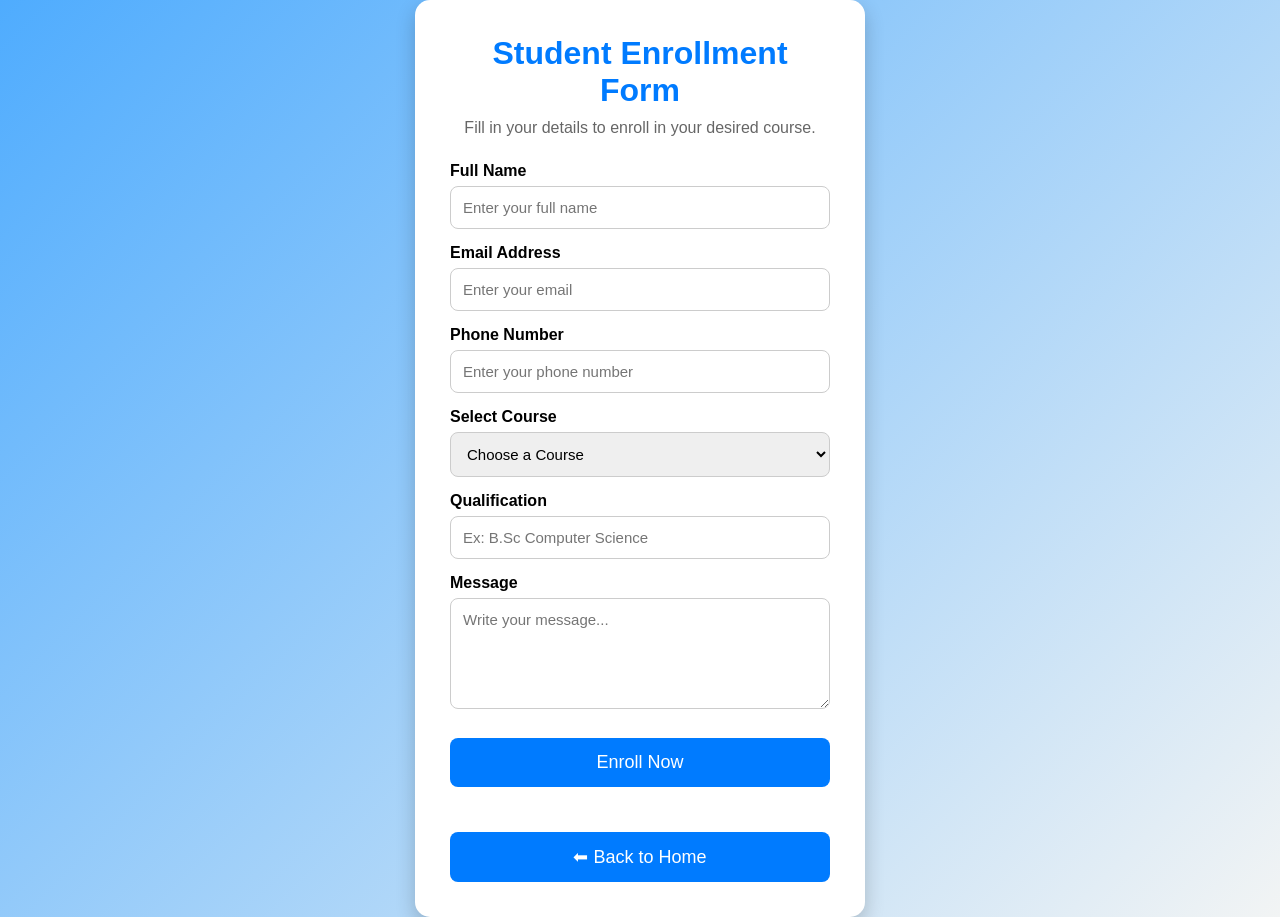
<file: enroll.html>
<!DOCTYPE html>
<html lang="en">
<head>
    <meta charset="UTF-8">
    <meta name="viewport" content="width=device-width, initial-scale=1.0">
    <title>Enroll Now | ELWEB</title>
    <link rel="stylesheet" href="enroll.css">
</head>
<body>

<div class="container">

    <h1>Student Enrollment Form</h1>
    <p>Fill in your details to enroll in your desired course.</p>

    <form onsubmit="return enrollStudent()">

        <label>Full Name</label>
        <input type="text" placeholder="Enter your full name" required>

        <label>Email Address</label>
        <input type="email" placeholder="Enter your email" required>

        <label>Phone Number</label>
        <input type="tel" placeholder="Enter your phone number" required>

        <label>Select Course</label>

        <select required>
            <option value="">Choose a Course</option>
            <option>Full Stack Development</option>
            <option>Python Programming</option>
            <option>Java Development</option>
            <option>Data Science</option>
            <option>UI/UX Design</option>
            <option>Cloud Computing</option>
            <option>Cyber Security</option>
        </select>

        <label>Qualification</label>
        <input type="text" placeholder="Ex: B.Sc Computer Science">

        <label>Message</label>
        <textarea rows="5" placeholder="Write your message..."></textarea>

        <button type="submit">Enroll Now</button>

    </form>

    <a href="index.html" class="back"><button>⬅ Back to Home</button></a>

</div>

<script>

function enrollStudent(){

alert("🎉 Congratulations! Your enrollment request has been submitted successfully. Our ELWEB team will contact you soon.");

return false;

}

</script>

</body>
</html>
</file>
<file: enroll.css>
*{
    margin:0;
    padding:0;
    box-sizing:border-box;
    font-family:Arial, sans-serif;
}

body{
    background:linear-gradient(135deg,#4facfe,#f2f4f4);
    display:flex;
    justify-content:center;
    align-items:center;
    min-height:100vh;
}

.container{
    background:white;
    width:450px;
    padding:35px;
    border-radius:15px;
    box-shadow:0 8px 20px rgba(0,0,0,0.2);
}

h1{
    text-align:center;
    color:#007BFF;
}

p{
    text-align:center;
    margin:10px 0 25px;
    color:#666;
}

label{
    display:block;
    margin-top:15px;
    font-weight:bold;
}

input,
select,
textarea{
    width:100%;
    padding:12px;
    margin-top:6px;
    border:1px solid #ccc;
    border-radius:8px;
    font-size:15px;
}

button{
    width:100%;
    padding:14px;
    margin-top:25px;
    border:none;
    background:#007BFF;
    color:white;
    font-size:18px;
    border-radius:8px;
    cursor:pointer;
    transition:.3s;
}

button:hover{
    background:#0056b3;
}

.back{
    display:block;
    text-align:center;
    margin-top:20px;
    text-decoration:none;
    color:#007BFF;
    font-weight:bold;
}

.back:hover{
    color:#0056b3;
}

/* Floating WhatsApp Button */

.whatsapp-float{
    position: fixed;
    bottom: 25px;
    right: 25px;

    display: flex;
    align-items: center;
    gap: 10px;

    background: #25D366;
    color: white;

    padding: 14px 18px;

    border-radius: 50px;

    text-decoration: none;

    font-size: 17px;

    font-weight: 600;

    box-shadow: 0 8px 20px rgba(0,0,0,.25);

    z-index: 9999;

    transition: .3s;
}

.whatsapp-float img{
    width:32px;
    height:32px;
}

.whatsapp-float:hover{
    background:#1ebe5d;
    transform:translateY(-4px);
    box-shadow:0 12px 25px rgba(0,0,0,.35);
}

@media(max-width:768px){

.whatsapp-float{

padding:12px;

border-radius:50%;

}

.whatsapp-float span{

display:none;

}

.whatsapp-float img{

width:34px;
height:34px;

}

}
</file>
